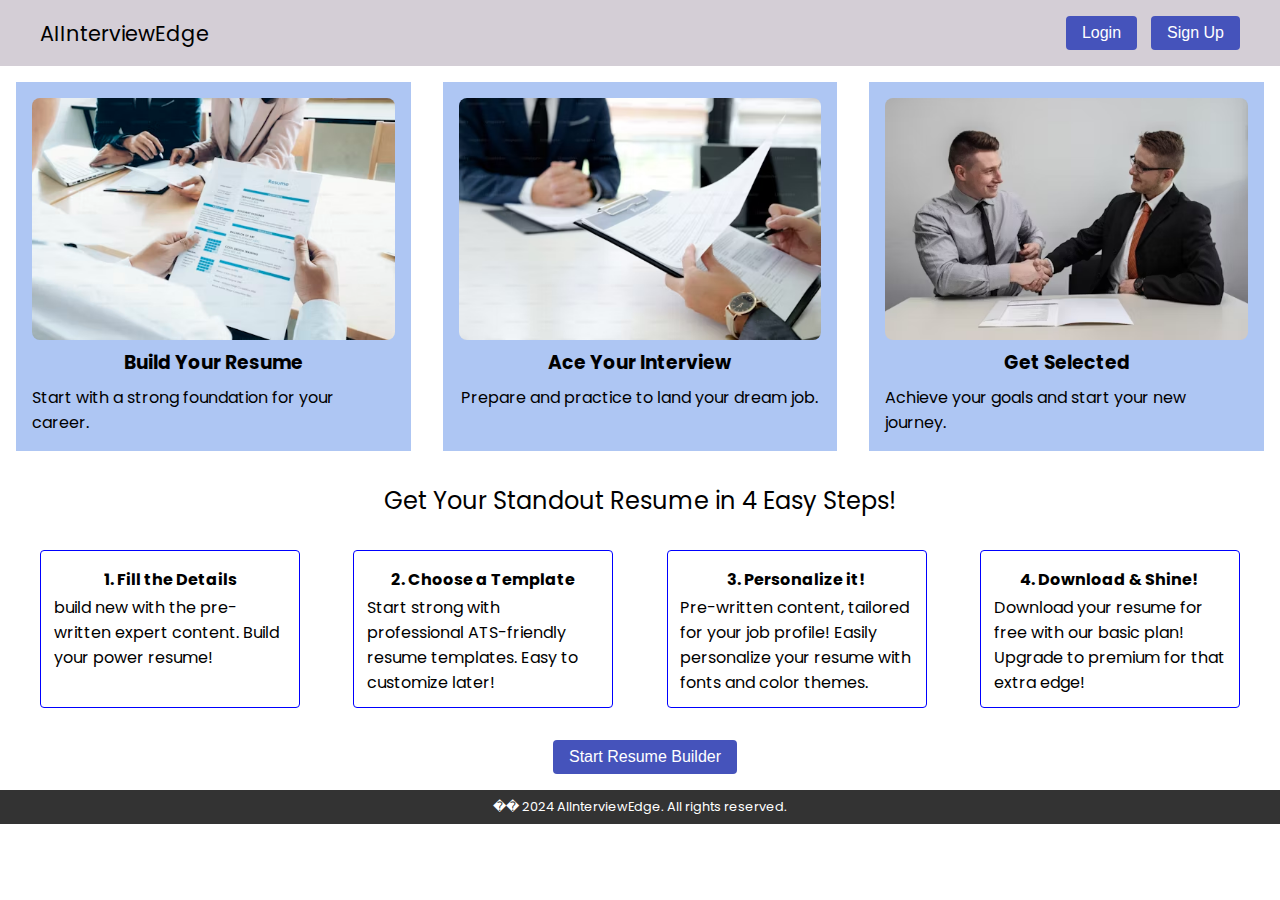
<file: index.html>
<!DOCTYPE html>
<html lang="en">

<head>
    <meta charset="UTF-8" />
    <meta name="viewport" content="width=device-width, initial-scale=1.0" />
    <title>Interview Ready With AI</title>
    <link rel="stylesheet" href="style.css" />
</head>

<body>
    <header>
        <div class="container">
            <div class="header_content">
                <p class="para">AIInterviewEdge</p>
                <nav>
                    <button class="primary_Btn" onclick="navigate('login')">
                        Login
                    </button>
                    <button class="primary_Btn" onclick="navigate('signup')">
                        Sign Up
                    </button>
                </nav>
            </div>
        </div>
    </header>
    <main>
        <div class="hero_section">
            <div class="resume_section">
                <img class="images_HeroSect" src="./assets/resume.avif" alt="resume_image" />
                <h3 class="content">Build Your Resume</h3>
                <p class="content_Desc">
                    Start with a strong foundation for your career.
                </p>
            </div>
            <div class="resume_section">
                <img class="images_HeroSect" src="./assets/interview.avif" alt="resume_image" />
                <h3 class="content">Ace Your Interview</h3>
                <p class="content_Desc">
                    Prepare and practice to land your dream job.
                </p>
            </div>
            <div class="resume_section">
                <img class="images_HeroSect" src="./assets/selection.avif" alt="resume_image" />
                <h3 class="content">Get Selected</h3>
                <p class="content_Desc">
                    Achieve your goals and start your new journey.
                </p>
            </div>
        </div>
        <section class="resume_buildSection">
            <p class="content1">Get Your Standout Resume in 4 Easy Steps!</p>
            <div class="resume_conentBox">
                <div class="box">
                    <h4 class="boxContent">1. Fill the Details</h4>
                    <p class="boxPara">
                        build new with the pre-written expert content. Build your power
                        resume!
                    </p>
                </div>
                <div class="box">
                    <h4 class="boxContent">2. Choose a Template</h4>
                    <p class="boxPara">
                        Start strong with professional ATS-friendly resume templates. Easy
                        to customize later!
                    </p>
                </div>
                <div class="box">
                    <h4 class="boxContent">3. Personalize it!</h4>
                    <p class="boxPara">
                        Pre-written content, tailored for your job profile! Easily
                        personalize your resume with fonts and color themes.
                    </p>
                </div>
                <div class="box">
                    <h4 class="boxContent">4. Download & Shine!</h4>
                    <p class="boxPara">
                        Download your resume for free with our basic plan! Upgrade to
                        premium for that extra edge!
                    </p>
                </div>
            </div>
            <button class="primary_Btn" onclick="navigate('resume-builder')">
                Start Resume Builder
            </button>
        </section>
    </main>
    <footer>
        <p class="footer_content">
            �� 2024 AIInterviewEdge. All rights reserved.
        </p>
    </footer>
    <script src="script.js"></script>
</body>

</html>
</file>
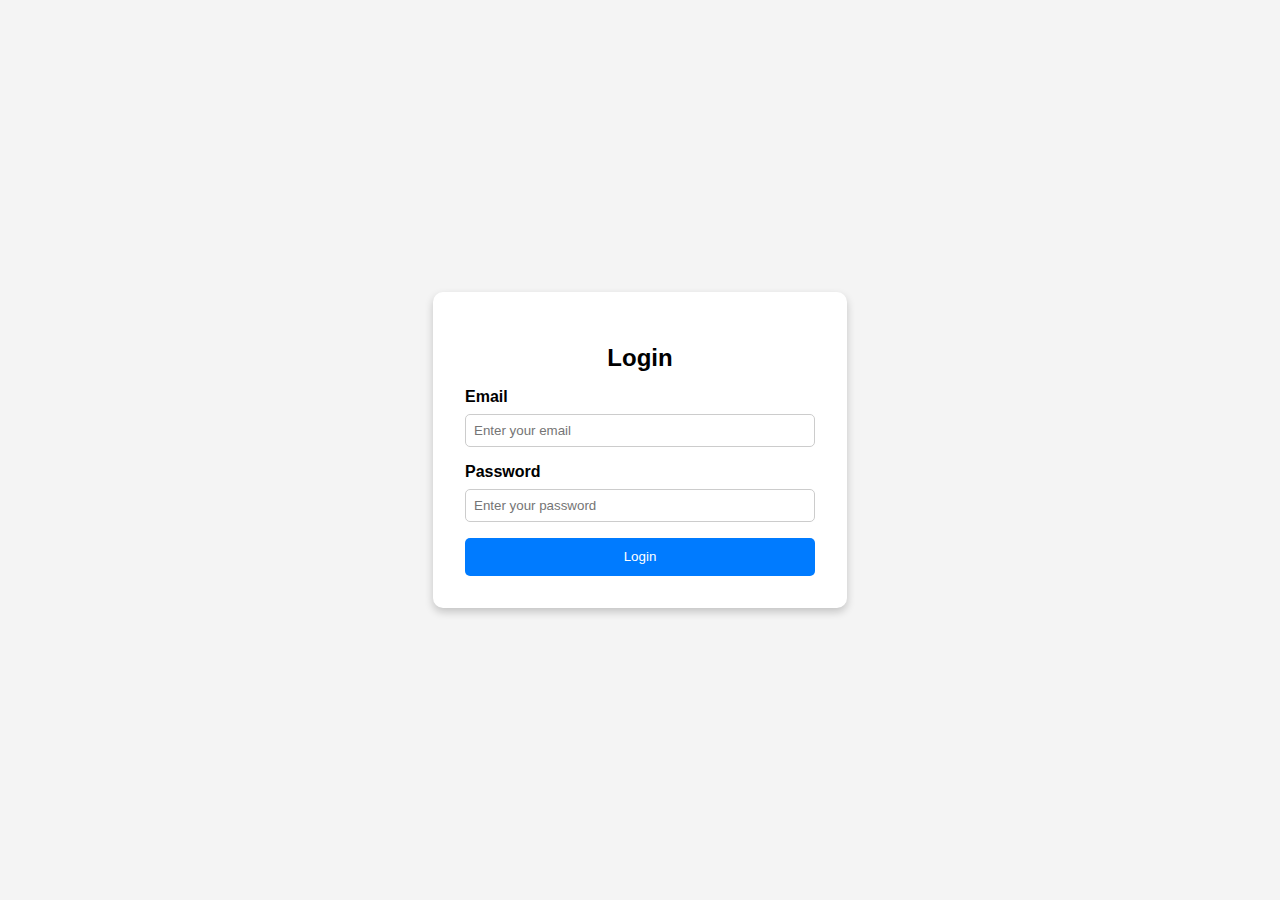
<file: login.html>
<!DOCTYPE html>
<html lang="en">
<head>
  <meta charset="UTF-8">
  <meta name="viewport" content="width=device-width, initial-scale=1.0">
  <title>Login Page</title>
  <style>
    body {
      font-family: Arial, sans-serif;
      display: flex;
      justify-content: center;
      align-items: center;
      height: 100vh;
      margin: 0;
      background-color: #f4f4f4;
    }

    .container {
      width: 350px;
      background-color: white;
      padding: 2rem;
      border-radius: 10px;
      box-shadow: 0 4px 8px rgba(0, 0, 0, 0.2);
    }

    h2 {
      text-align: center;
      margin-bottom: 1rem;
    }

    form {
      display: flex;
      flex-direction: column;
    }

    label {
      margin-bottom: 0.5rem;
      font-weight: bold;
    }

    input {
      margin-bottom: 1rem;
      padding: 0.5rem;
      border: 1px solid #ccc;
      border-radius: 5px;
    }

    button {
      padding: 0.7rem;
      background-color: #007bff;
      color: white;
      border: none;
      border-radius: 5px;
      cursor: pointer;
    }

    button:hover {
      background-color: #0056b3;
    }
  </style>
</head>
<body>
  <div class="container">
    <h2>Login</h2>
    
    <!-- Login Form -->
    <form id="login-form">
      <label for="email">Email</label>
      <input type="email" id="email" placeholder="Enter your email" required>
      
      <label for="password">Password</label>
      <input type="password" id="password" placeholder="Enter your password" required>
      
      <button type="submit">Login</button>
    </form>
  </div>

  <script>
    // Parse URL parameters
    const urlParams = new URLSearchParams(window.location.search);
    const emailParam = urlParams.get('email');

    // Pre-fill the email field if a value is passed
    if (emailParam) {
      document.getElementById('email').value = decodeURIComponent(emailParam);
    }
  </script>
</body>
</html>
</file>
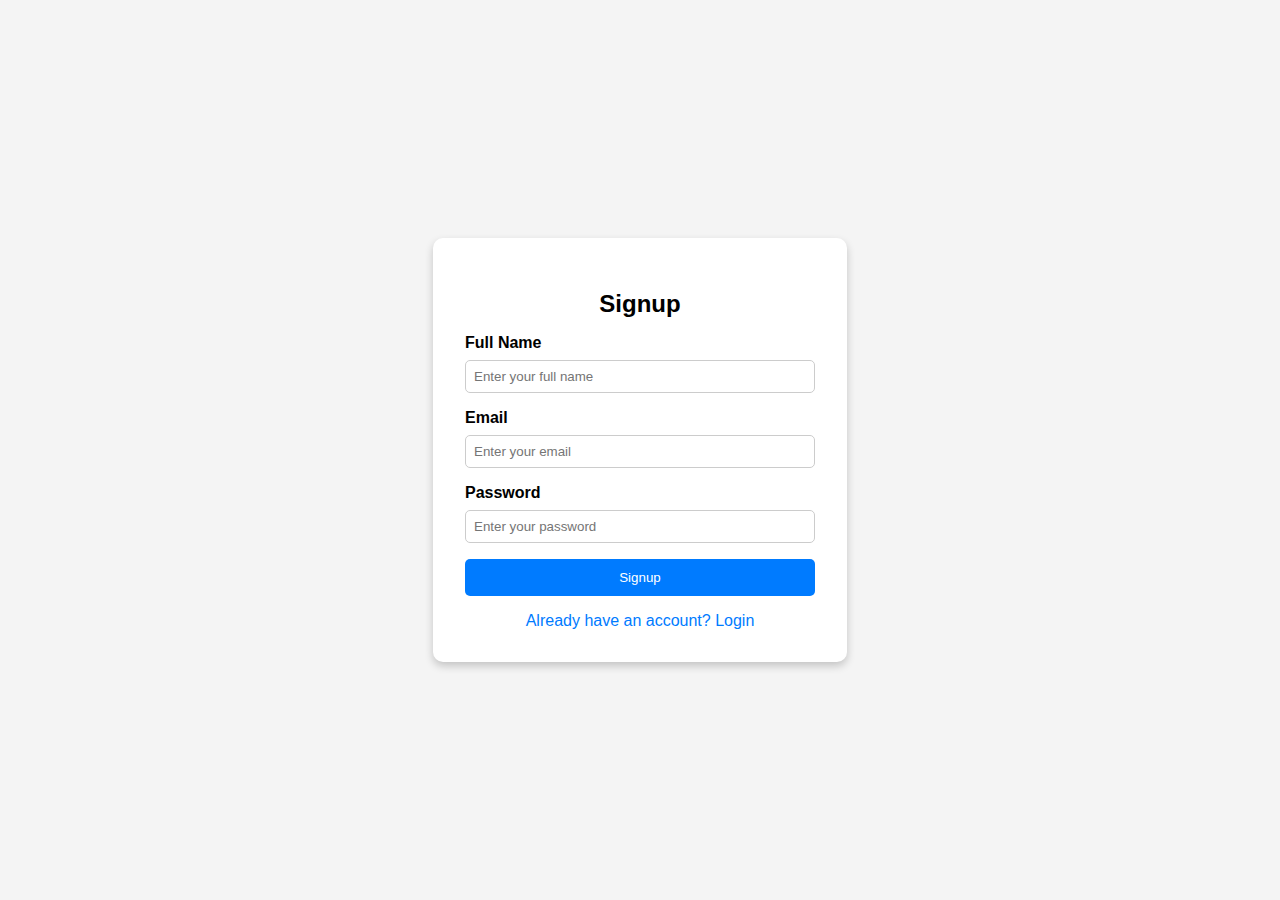
<file: signup.html>
<!DOCTYPE html>
<html lang="en">

<head>
    <meta charset="UTF-8" />
    <meta name="viewport" content="width=device-width, initial-scale=1.0" />
    <title>Signup and Login Form</title>
    <style>
        body {
            font-family: Arial, sans-serif;
            display: flex;
            justify-content: center;
            align-items: center;
            height: 100vh;
            margin: 0;
            background-color: #f4f4f4;
        }

        .container {
            width: 350px;
            background-color: white;
            padding: 2rem;
            border-radius: 10px;
            box-shadow: 0 4px 8px rgba(0, 0, 0, 0.2);
        }

        h2 {
            text-align: center;
            margin-bottom: 1rem;
        }

        form {
            display: flex;
            flex-direction: column;
        }

        label {
            margin-bottom: 0.5rem;
            font-weight: bold;
        }

        input {
            margin-bottom: 1rem;
            padding: 0.5rem;
            border: 1px solid #ccc;
            border-radius: 5px;
        }

        button {
            padding: 0.7rem;
            background-color: #007bff;
            color: white;
            border: none;
            border-radius: 5px;
            cursor: pointer;
        }

        button:hover {
            background-color: #0056b3;
        }

        .toggle-btn {
            margin-top: 1rem;
            text-align: center;
            color: #007bff;
            cursor: pointer;
        }

        .toggle-btn:hover {
            text-decoration: underline;
        }
    </style>
</head>

<body>
    <div class="container">
        <h2 id="form-title">Signup</h2>

        <!-- Signup Form -->
        <form id="signup-form">
            <label for="name">Full Name</label>
            <input type="text" id="name" placeholder="Enter your full name" required />

            <label for="email">Email</label>
            <input type="email" id="email" placeholder="Enter your email" required />

            <label for="password">Password</label>
            <input type="password" id="password" placeholder="Enter your password" required />

            <button type="submit">Signup</button>
        </form>

        <!-- Toggle between forms -->
        <div class="toggle-btn" id="toggle-form">
            Already have an account? Login
        </div>
    </div>

    <script>
        const signupForm = document.getElementById("signup-form");
        const toggleForm = document.getElementById("toggle-form");

        // When "Already have an account?" is clicked
        toggleForm.addEventListener("click", () => {
            // Redirect to login.html
            window.location.href = "login.html";
        });

        // Add basic form submission handling (optional)
        signupForm.addEventListener("submit", (e) => {
            e.preventDefault();
            const name = document.getElementById("name").value;
            const email = document.getElementById("email").value;
            const password = document.getElementById("password").value;

            // For now, just log the input (you can integrate backend here)
            console.log("Signup Successful:", { name, email, password });
            alert("Signup Successful!");
            // Reset form inputs
            signupForm.reset();
            // Redirect to home page (replace with your desired page)
            window.location.href = `login.html?email=${encodeURIComponent(email)}`;

            async function signup() {

                const response = await fetch("http://localhost:3000/auth/signup", {
                    method: "POST",
                    headers: { "Content-Type": "application/json" },
                    body: JSON.stringify({ username, email, password }),
                });

                const data = await response.json();
                if (response.ok) {
                    alert("Signup successful");
                } else {
                    alert(`Error: ${data.error}`);
                }
            }

            signup();
        });
    </script>
</body>

</html>
</file>
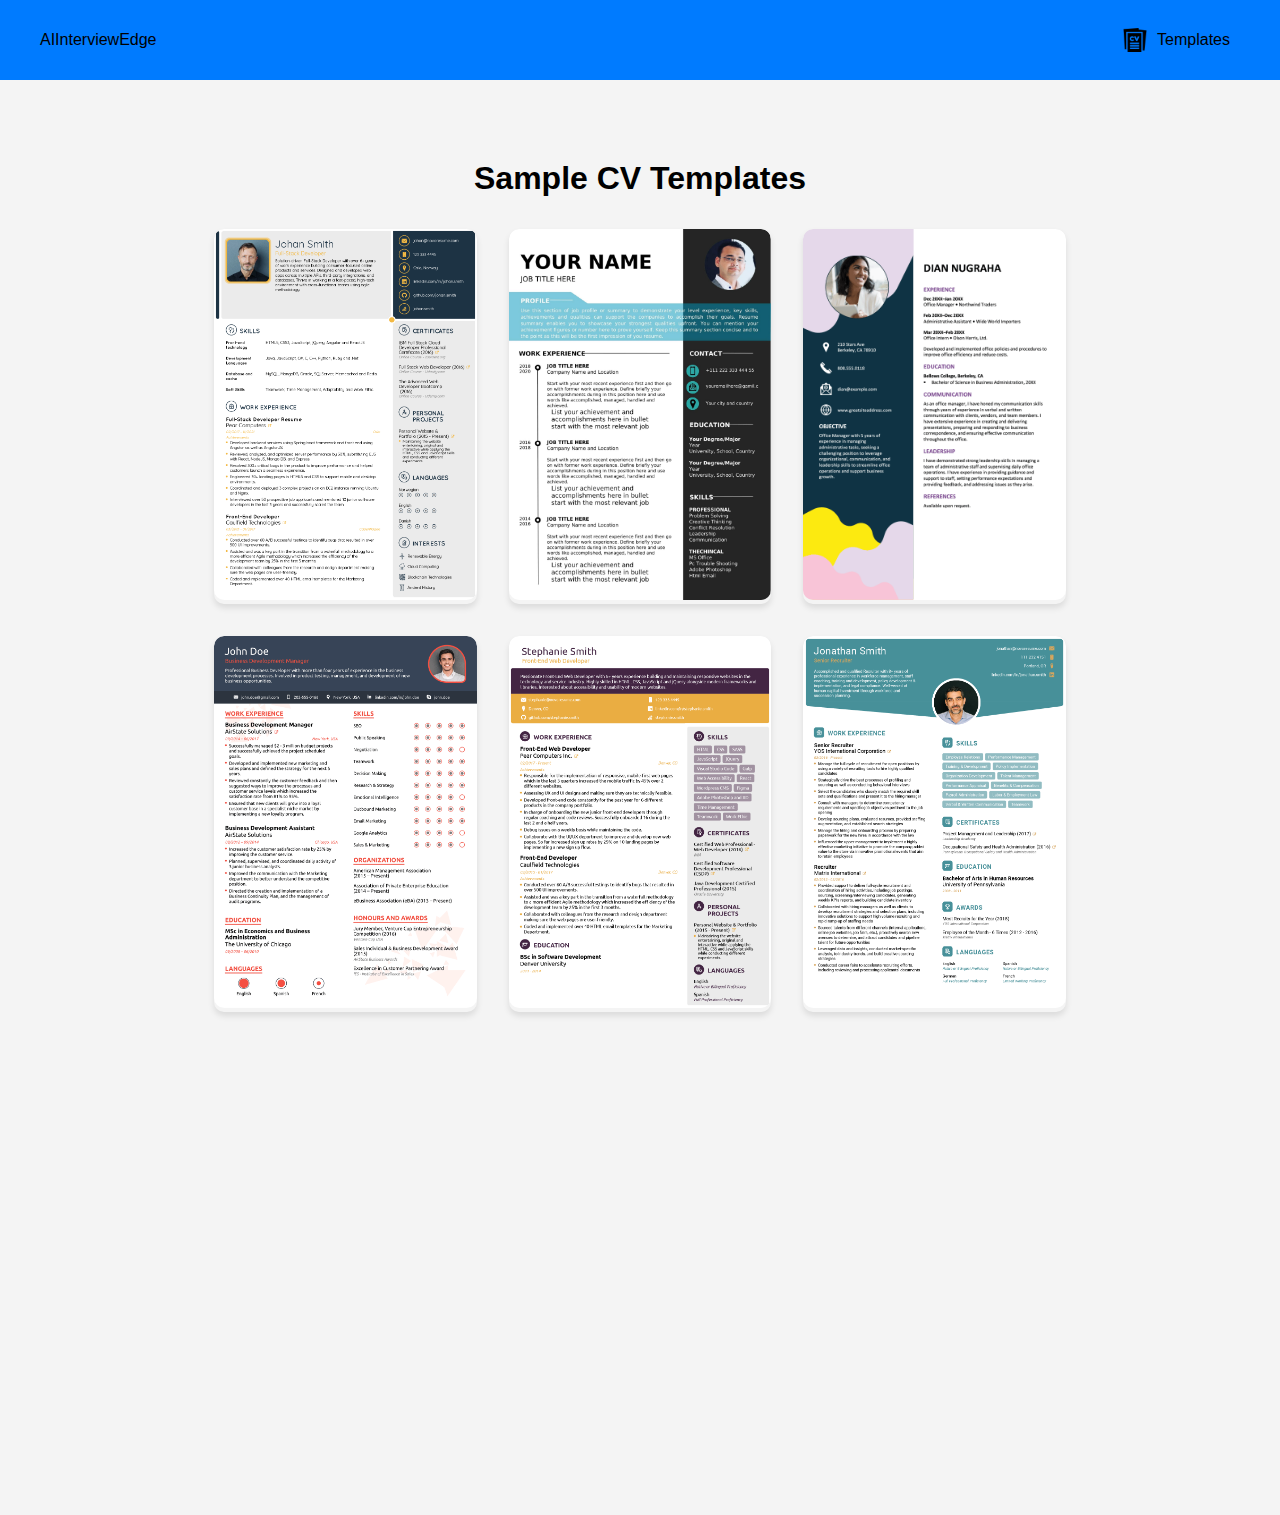
<file: templates.html>
<!DOCTYPE html>
<html lang="en">

<head>
    <meta charset="UTF-8">
    <meta name="viewport" content="width=device-width, initial-scale=1.0">
    <title>Resume Templates</title>
    <link rel="stylesheet" href="templates.css">
</head>

<body>
    <header class="head1">
        <div class="main_heading">
          <a href="index.html" class="header_1">AIInterviewEdge</a>
          <div class="icon-text-container">
            <img
              src="./assets/curriculum-vitae.png"
              alt="Template Icon"
              class="icon"
            />
            <a href="templates.html">Templates</a>
          </div>
        </div>
      </header>

    <main>
        <h1>Sample CV Templates</h1>
        <div class="templates">
            <div class="template">
                <img src="assets/images/temp.png" alt="Template 1" />
                <div class="overlay">
                    <h3>Template 1</h3>
                </div>
            </div>
            <div class="template">
                <img src="assets/images/temp1.jpg" alt="Template 2" />
                <div class="overlay">
                    <h3>Template 2</h3>
                </div>
            </div>
            <div class="template">
                <img src="assets/images/temp2.png" alt="Template 3" />
                <div class="overlay">
                    <h3>Template 3</h3>
                </div>
            </div>
            <div class="template">
                <img src="assets/images/temp3.png" alt="Template 4" />
                <div class="overlay">
                    <h3>Template 4</h3>
                </div>
            </div>
            <div class="template">
                <img src="assets/images/temp4.png" alt="Template 5" />
                <div class="overlay">
                    <h3>Template 5</h3>
                </div>
            </div>
            <div class="template">
                <img src="assets/images/temp5.png" alt="Template 6" />
                <div class="overlay">
                    <h3>Template 6</h3>
                </div>
            </div>
            <div class="template">
                <img src="assets/images/temp6.jpg" alt="Template 7" />
                <div class="overlay">
                    <h3>Template 7</h3>
                </div>
            </div>
        </div>

        <script>
            document.addEventListener("DOMContentLoaded", function () {
                const templates = document.querySelectorAll(".template");
                let delay = 0.1;
                templates.forEach((template) => {
                    setTimeout(() => {
                        template.style.opacity = "1";
                        template.style.transform = "translateY(0)";
                    }, delay * 1000);
                    delay += 0.1;
                });
            });
        </script>
    </main>
</body>

</html>
</file>
<file: style.css>
@import url('https://fonts.googleapis.com/css2?family=Poppins&display=swap');

* {
    padding: 0;
    margin: 0;
    box-sizing: border-box;
}

body {
    font-family: "Poppins", Arial, sans-serif;
}

.container {
    padding: 1rem;
    color: #000;
    background-color: #d4ced6;
}

.main_content {
    max-width: 1200px;
    margin: 0 auto;
}

.header_content {
    max-width: 1200px;
    margin: 0 auto;
    display: flex;
    justify-content: space-between;
}

#resume-preview {
    border: 1px solid #ccc;
    padding: 1rem;
    background: #f9f9f9;
}

footer {
    background: #333;
    color: #fff;
    padding: 0.5rem;
    text-align: center;
    margin: 0 auto;
}

.footer_content {
    font-size: 0.8rem;
}

.primary_Btn {
    background: #4553bb;
    color: #fff;
    border: none;
    padding: 0.5rem 1rem;
    text-decoration: none;
    cursor: pointer;
    font-size: 1rem;
    border-radius: 4px;
    margin-left: 10px;
}

.para {
    text-align: center;
    margin: auto 0;
    font-size: 1.3rem;
}

.resume_section {
    display: flex;
    flex-direction: column;
    align-items: center;
    padding: 1rem;
    background-color: rgb(174, 198, 243);
}

.hero_section {
    display: grid;
    grid-template-columns: 1fr 1fr 1fr;
    gap: 2rem;
    padding: 1rem;
}

.images_HeroSect {
    width: 100%;
    max-width: 450px;
    margin: 0 auto;
    border-radius: 8px;
}

.resume_buildSection {
    margin: 1rem auto;
    text-align: center;
}

.content {
    margin: 0.5rem 0;

}

.content1 {
    margin: 0.5rem auto;
    font-size: 1.5rem;
}

.resume_conentBox {
    margin: 2rem auto;
    display: flex;
    justify-content: space-between;
    max-width: 1200px;
}

.box {
    max-width: 260px;
    padding: 0.8rem;
    border-radius: 4px;
    border: 1px solid blue;
}

@media (max-width: 768px) {
    .resume_conentBox {
        display: grid;
        grid-template-columns: 1fr 1fr;
        justify-items: center;
        gap: 2rem;
        text-align: center;
    }

    .content {
        font-size: 1rem;
    }

    .content_Desc {
        font-size: 0.9rem;
    }
}

@media screen and (max-width: 425px){
    .hero_section {
        display: grid;
        grid-template-columns: 1fr;
        padding: 2rem;
    }

    .resume_buildSection {
        padding: 1rem;
    }
}

.boxContent {
    padding: 0.2rem;
}

.boxPara {
    text-align: left;
}
</file>
<file: templates.css>
/* Reset CSS */
* {
  margin: 0;
  padding: 0;
  box-sizing: border-box;
}

body {
  font-family: "Poppins", Arial, sans-serif;
  margin: 0;
  padding: 0;
  background-color: #f4f4f4;
}

a {
  text-decoration: none;
  color: #000;
}

.head1 {
  background-color: #007bff;
  color: white;
  text-align: center;
  height: 80px;
  align-content: center;
}

.main_heading {
  display: flex;
  justify-content: space-between;
  max-width: 1200px;
  margin: 0 auto;
  align-items: center;
}

@media screen and (max-width: 1024px) {
  .main_heading {
    padding: 0 1rem;
  }
}

.cv_img {
  width: 1.4rem;
  margin-right: 5px;
}

.icon-text-container {
  display: flex;
  align-items: center;
  justify-content: center;
  gap: 10px;
  color: #000;
  padding: 10px;
  border-radius: 5px;
}

.icon {
  width: 24px; /* Adjust icon size */
  height: 24px; /* Adjust icon size */
}

.text {
  font-size: 16px;
  font-weight: bold;
}

@keyframes slideFromTop {
  to {
    transform: translateY(0);
  }
}

main {
  padding: 2rem;
  display: flex;
  flex-direction: column;
  align-items: center;
  margin-top: 3rem; /* Adjust margin to avoid header overlap */
  margin-bottom: 4rem; /* Adjust margin for footer */
}

@keyframes fadeIn {
  from {
    opacity: 0;
    transform: translateY(20px);
  }
  to {
    opacity: 1;
    transform: translateY(0);
  }
}

.templates {
  display: grid;
  grid-template-columns: repeat(auto-fit, minmax(200px, 1fr));
  gap: 2rem;
  width: 70%;
  margin-top: 2rem;
}

.template {
  position: relative;
  overflow: hidden;
  border-radius: 10px;
  box-shadow: 0 4px 6px rgba(0, 0, 0, 0.1);
  transition: transform 0.5s ease, opacity 0.5s ease; /* Smoother transition */
  animation: none; /* Remove the fadeIn animation */
}

/* Hide all templates initially */
.template {
  opacity: 0;
  transform: translateY(20px);
}

.template:hover {
  transform: translateY(-5px);
}

.template img {
  width: 100%;
  height: auto;
  border-radius: 10px;
}

.overlay {
  position: absolute;
  top: 0;
  left: 0;
  right: 0;
  bottom: 0;
  background-color: rgba(0, 0, 0, 0.6);
  color: #fff;
  display: flex;
  flex-direction: column;
  justify-content: center;
  align-items: center;
  opacity: 0;
  transition: opacity 0.5s ease; /* Smoother opacity transition */
}

.template:hover .overlay {
  opacity: 1;
}

.overlay h3 {
  font-size: 1.5rem;
  margin-bottom: 0.5rem;
}

.overlay p {
  font-size: 1rem;
  text-align: center;
  padding: 0 1rem;
}
</file>
